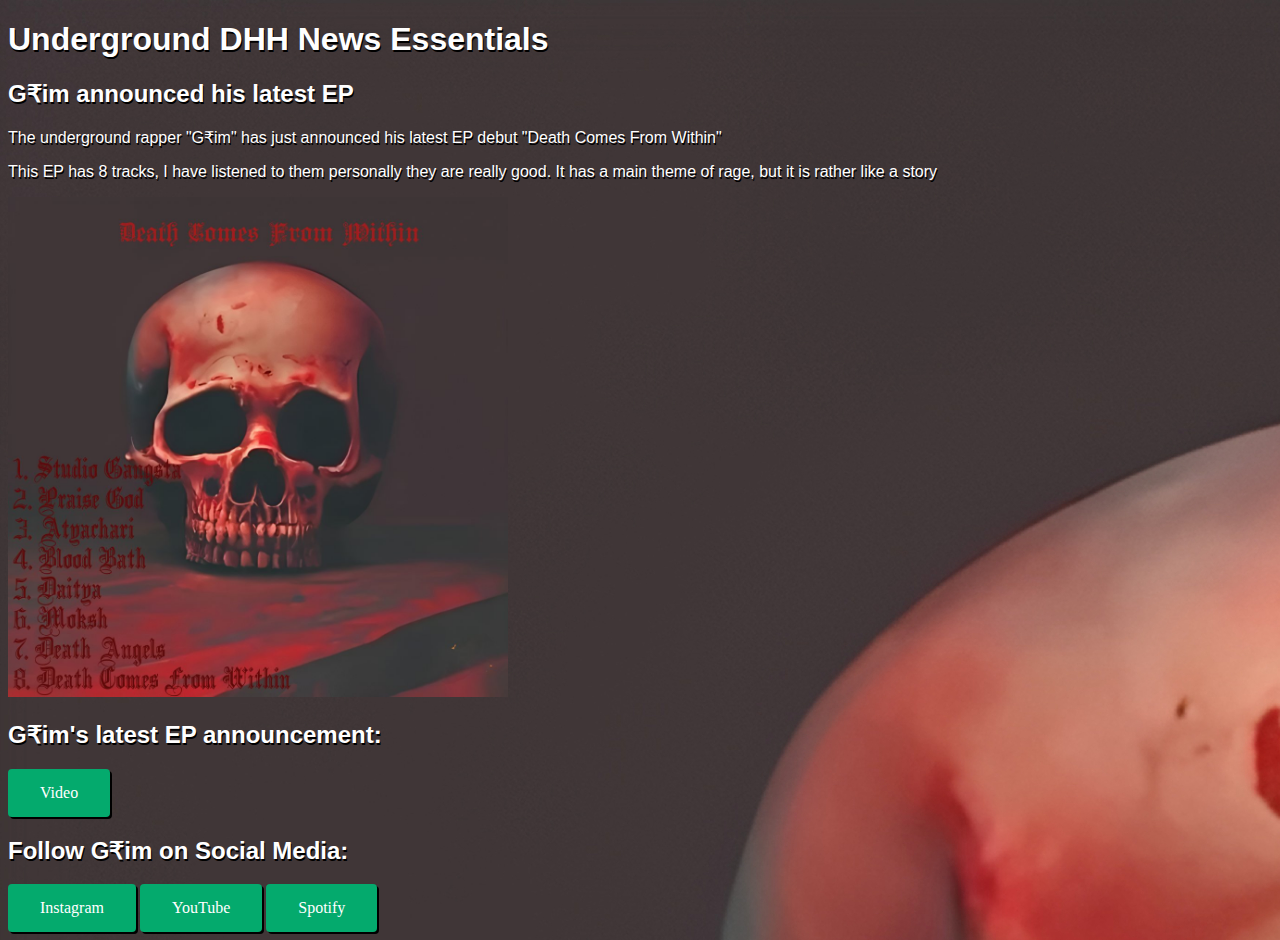
<file: index.html>
<!DOCTYPE html>
<html lang="en">
<head>
    <meta charset="UTF-8">
    <meta name="viewport" content="width=device-width, initial-scale=1.0">
    <title>Underground DHH rapper G₹im announced his EP</title>
    <link rel="stylesheet" href="main.css">
</head>
<body>
    <h1 class="text">Underground DHH News Essentials</h1>
    <h2 class="text">G₹im announced his latest EP</h2>
    <p class="text">The underground rapper "G₹im" has just announced his latest EP debut "Death Comes From Within"</p>
    <p class="text">This EP has 8 tracks, I have listened to them personally they are really good. It has a main theme of rage, but it is rather like a story</p>
    <img src="tracklist.jpg" alt="tracklist" height="500" width="500" class="track">
    <h2 class="text">G₹im's latest EP announcement:</h2>
    <a class="btn" href="https://www.instagram.com/p/C3DGTNPuToU/">Video</a> <br>
    <h2 class="text">Follow G₹im on Social Media:</h2>
    <a class="btn" href="https://www.instagram.com/isitgrim_music/">Instagram</a>
    <a class="btn" href="https://www.youtube.com/channel/UCX6czWm-hcvAnGVMIC9vxIg">YouTube</a>
    <a class="btn" href="https://open.spotify.com/artist/2XVRtIJWYiKjq1o7lEESTB">Spotify</a>
</html>
</file>
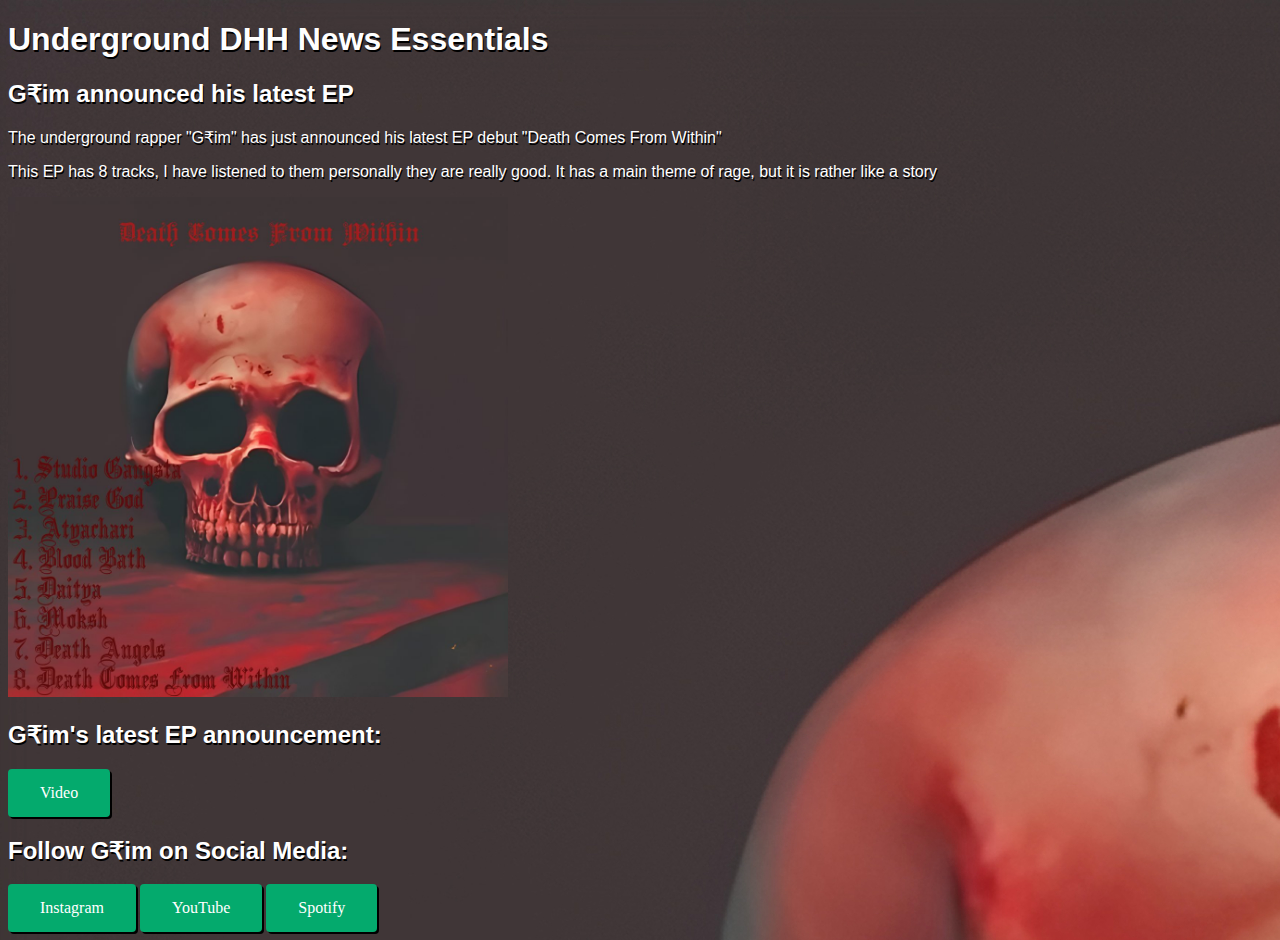
<file: main.html>
<!DOCTYPE html>
<html lang="en">
<head>
    <meta charset="UTF-8">
    <meta name="viewport" content="width=device-width, initial-scale=1.0">
    <title>Underground DHH rapper G₹im announced his EP</title>
    <link rel="stylesheet" href="main.css">
</head>
<body>
    <h1 class="text">Underground DHH News Essentials</h1>
    <h2 class="text">G₹im announced his latest EP</h2>
    <p class="text">The underground rapper "G₹im" has just announced his latest EP debut "Death Comes From Within"</p>
    <p class="text">This EP has 8 tracks, I have listened to them personally they are really good. It has a main theme of rage, but it is rather like a story</p>
    <img src="tracklist.jpg" alt="tracklist" height="500" width="500" class="track">
    <h2 class="text">G₹im's latest EP announcement:</h2>
    <a class="btn" href="https://www.instagram.com/p/C3DGTNPuToU/">Video</a> <br>
    <h2 class="text">Follow G₹im on Social Media:</h2>
    <a class="btn" href="https://www.instagram.com/isitgrim_music/">Instagram</a>
    <a class="btn" href="https://www.youtube.com/channel/UCX6czWm-hcvAnGVMIC9vxIg">YouTube</a>
    <a class="btn" href="https://open.spotify.com/artist/2XVRtIJWYiKjq1o7lEESTB">Spotify</a>
</html>
</file>
<file: main.css>
body{
    padding: auto;
    background: url(image.jpg) ;
}

.text{
    color: #ffffff;
    text-shadow: #000000 1px 2px;
    font-family:'Lucida Sans', 'Lucida Sans Regular', 'Lucida Grande', 'Lucida Sans Unicode', Geneva, Verdana, sans-serif;
}

.btn{
    background-color: #04AA6D; /* Green */
    border: none;
    color: white;
    padding: 15px 32px;
    text-align: center;
    text-decoration: none;
    display: inline-block;
    font-size: 16px;
    box-shadow: #000000 2px 2px;
    border-radius: 4px;
    transition: all 150ms;
}

.btn:hover{
    font-size: 18px;
    box-shadow: #000000 3px 4px;
    background-color: #038f5b;
    
}
</file>
